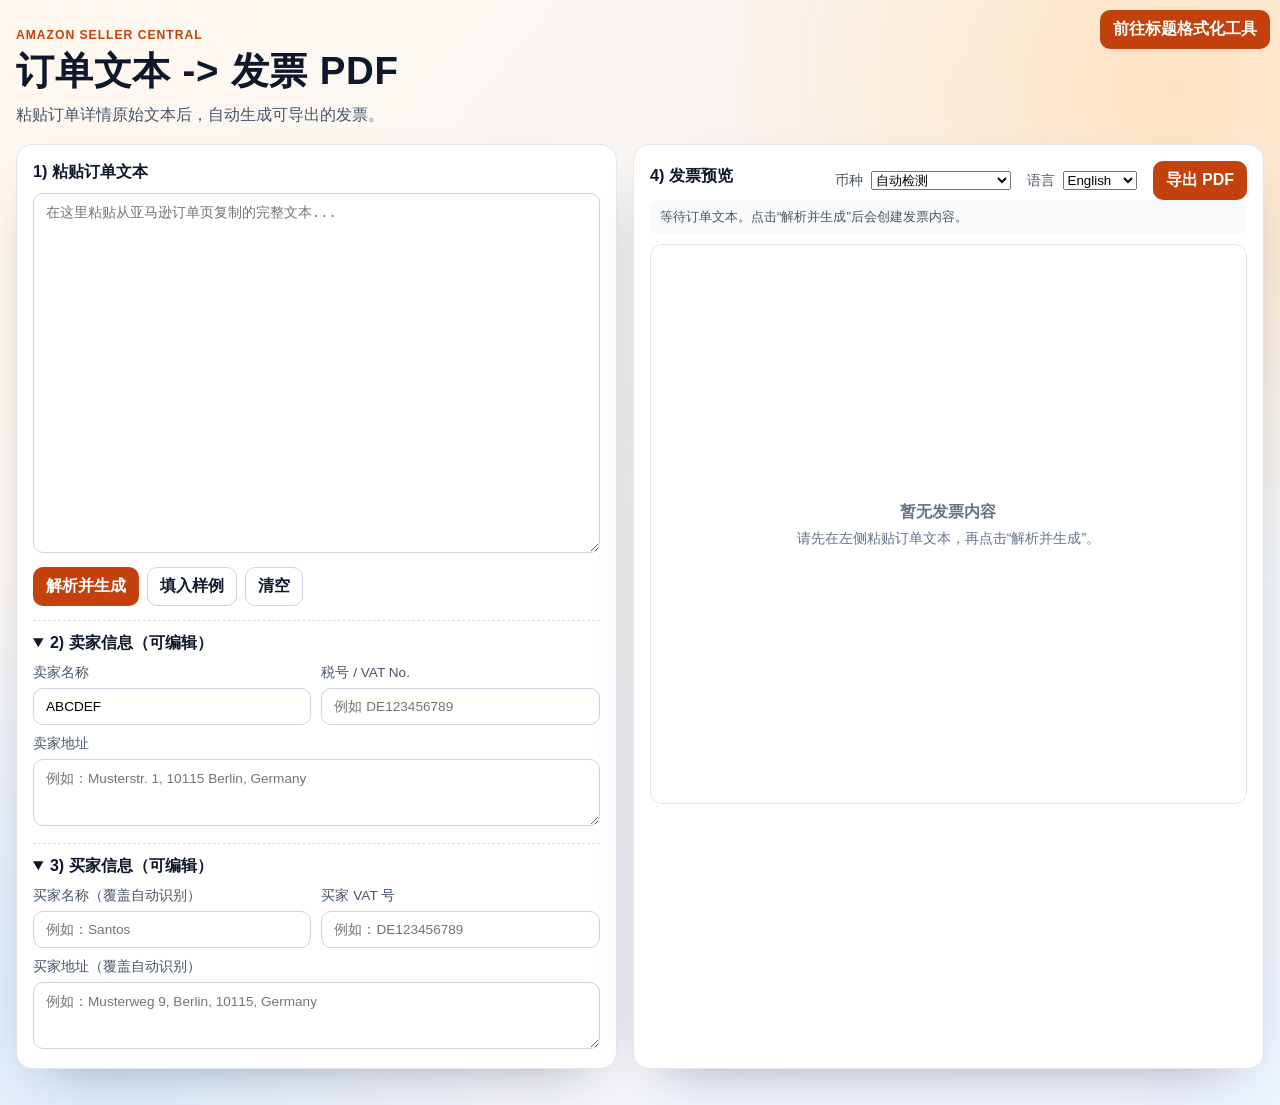
<file: index.html>
<!doctype html>
<html lang="zh-CN">
  <head>
    <meta charset="UTF-8" />
    <meta name="viewport" content="width=device-width, initial-scale=1.0" />
    <title>亚马逊订单转发票</title>
    <link rel="stylesheet" href="style.css" />
  </head>
  <body>
    <a href="format.html" style="position: absolute; top: 10px; right: 10px;"><button class="btn primary">前往标题格式化工具</button></a>
    <main class="app-shell">
      <header class="hero">
        <p class="eyebrow">Amazon Seller Central</p>
        <h1>订单文本 -> 发票 PDF</h1>
        <p class="sub">
          粘贴订单详情原始文本后，自动生成可导出的发票。
        </p>
      </header>

      <section class="layout">
        <section class="panel input-panel">
          <h2>1) 粘贴订单文本</h2>
          <textarea
            id="rawInput"
            placeholder="在这里粘贴从亚马逊订单页复制的完整文本..."
            spellcheck="false"
          ></textarea>

          <div class="button-row">
            <button id="parseBtn" class="btn primary">解析并生成</button>
            <button id="sampleBtn" class="btn ghost">填入样例</button>
            <button id="clearBtn" class="btn ghost">清空</button>
          </div>

          <details class="seller-settings" open>
            <summary>2) 卖家信息（可编辑）</summary>
            <div class="form-grid">
              <label>
                卖家名称
                <input id="sellerName" value="ABCDEF" />
              </label>
              <label>
                税号 / VAT No.
                <input id="sellerTaxId" placeholder="例如 DE123456789" />
              </label>
              <label class="span-2">
                卖家地址
                <textarea
                  id="sellerAddress"
                  rows="3"
                  placeholder="例如：Musterstr. 1, 10115 Berlin, Germany"
                ></textarea>
              </label>
            </div>
          </details>

          <details class="seller-settings" open>
            <summary>3) 买家信息（可编辑）</summary>
            <div class="form-grid">
              <label>
                买家名称（覆盖自动识别）
                <input id="buyerNameOverride" placeholder="例如：Santos" />
              </label>
              <label>
                买家 VAT 号
                <input id="buyerVatOverride" placeholder="例如：DE123456789" />
              </label>
              <label class="span-2">
                买家地址（覆盖自动识别）
                <textarea
                  id="buyerAddressOverride"
                  rows="3"
                  placeholder="例如：Musterweg 9, Berlin, 10115, Germany"
                ></textarea>
              </label>
            </div>
          </details>


        </section>

        <section class="panel preview-panel">
          <div class="preview-toolbar">
            <h2>4) 发票预览</h2>
            <div style="margin-left: auto; display: flex; align-items: center; gap: 1rem;">
              <label style="display: flex; align-items: center; gap: 0.5rem; font-size: 0.875rem; color: #4b5563; white-space: nowrap;">
                币种
                <select id="currencyOverride" style="width: auto;">
                  <option value="">自动检测</option>
                  <option value="€">欧元 (€)</option>
                  <option value="US$">美元 (US$)</option>
                  <option value="£">英镑 (£)</option>
                  <option value="¥">日元 (¥)</option>
                  <option value="CA$">加元 (CA$)</option>
                  <option value="A$">澳元 (A$)</option>
                  <option value="PLN">波兰兹罗提 (PLN)</option>
                  <option value="SEK">瑞典克朗 (SEK)</option>
                  <option value="MX$">墨西哥比索 (MX$)</option>
                  <option value="SAR">沙特里亚尔 (SAR)</option>
                  <option value="TRY">土耳其里拉 (TRY)</option>
                  <option value="AED">阿联酋迪拉姆 (AED)</option>
                </select>
              </label>
              <label style="display: flex; align-items: center; gap: 0.5rem; font-size: 0.875rem; color: #4b5563; white-space: nowrap;">
                语言
                <select id="invoiceLang">
                  <option value="en">English</option>
                  <option value="de">Deutsch</option>
                  <option value="fr">Français</option>
                  <option value="it">Italiano</option>
                  <option value="es">Español</option>
                  <option value="ja">日本語</option>
                </select>
              </label>
              <button id="pdfBtn" class="btn primary">导出 PDF</button>
            </div>
          </div>
          <p id="statusText" class="status">
            等待订单文本。点击“解析并生成”后会创建发票内容。
          </p>

          <article id="invoice" class="invoice empty-state">
            <p class="empty-title">暂无发票内容</p>
            <p class="empty-desc">请先在左侧粘贴订单文本，再点击“解析并生成”。</p>
          </article>
        </section>
      </section>
    </main>

    <script src="app.js"></script>
  </body>
</html>
</file>
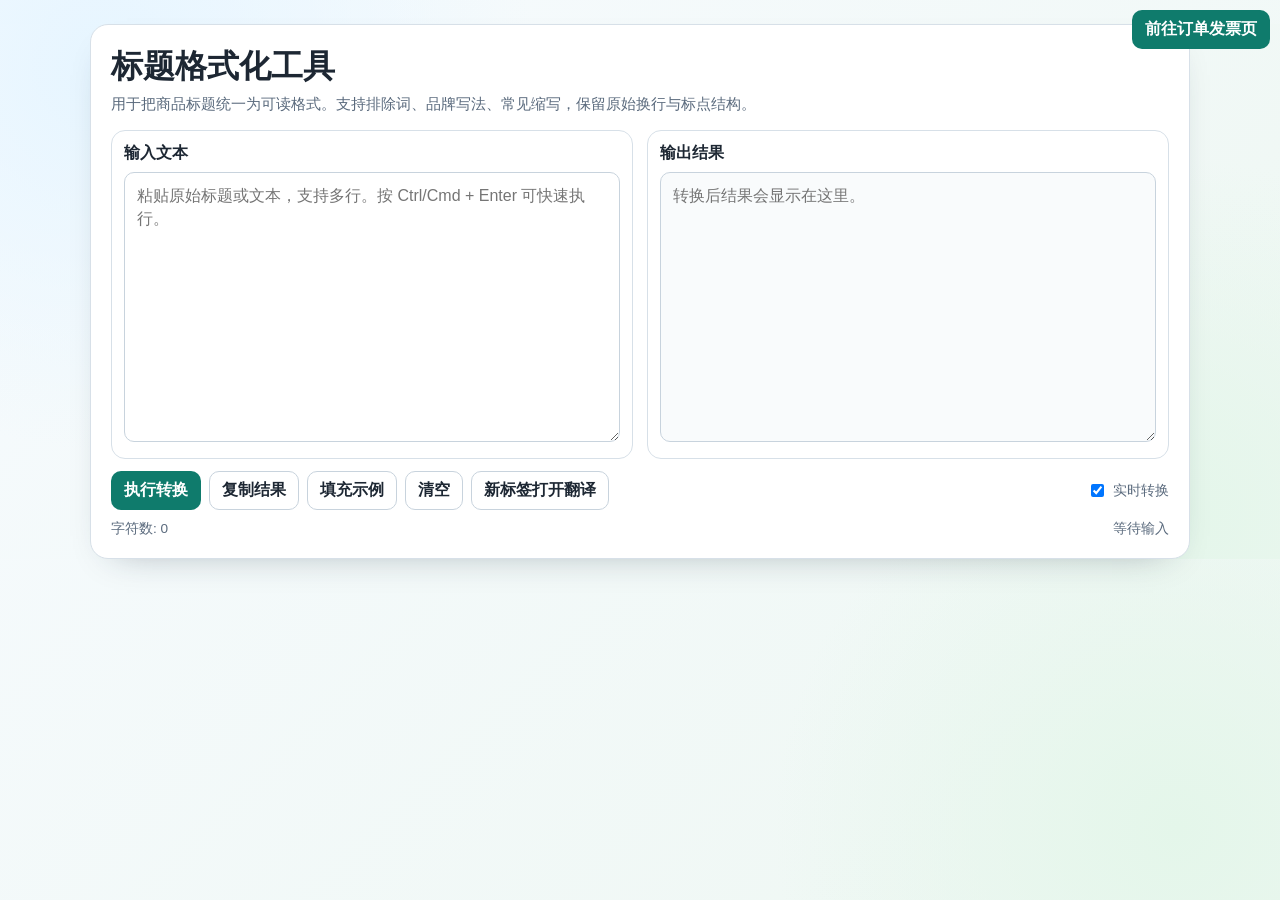
<file: format.html>
<!doctype html>
<html lang="zh-CN">
  <head>
    <meta charset="UTF-8" />
    <meta name="viewport" content="width=device-width, initial-scale=1.0" />
    <title>标题格式化工具</title>
    <style>
      :root {
        --bg-1: #f7fbff;
        --bg-2: #eef7f2;
        --panel: #ffffff;
        --ink: #1d2733;
        --muted: #5a6a7d;
        --line: #d7e0e8;
        --brand: #0f7b6c;
        --brand-strong: #0c5f54;
        --shadow: 0 14px 36px -24px rgba(26, 44, 59, 0.42);
      }

      * {
        box-sizing: border-box;
      }

      html,
      body {
        margin: 0;
        min-height: 100%;
        color: var(--ink);
        font-family:
          "Avenir Next",
          "Noto Sans SC",
          "PingFang SC",
          "Microsoft YaHei",
          sans-serif;
        background:
          radial-gradient(circle at 8% 8%, #e6f5ff 0%, transparent 30%),
          radial-gradient(circle at 92% 92%, #e4f6ea 0%, transparent 28%),
          linear-gradient(135deg, var(--bg-1) 0%, var(--bg-2) 100%);
      }

      .page {
        width: min(1100px, 94vw);
        margin: 24px auto;
      }

      .card {
        background: var(--panel);
        border: 1px solid var(--line);
        border-radius: 18px;
        box-shadow: var(--shadow);
        padding: 20px;
      }

      .title {
        margin: 0;
        font-size: clamp(1.35rem, 2.6vw, 2rem);
      }

      .subtitle {
        margin: 6px 0 0;
        color: var(--muted);
        font-size: 0.93rem;
      }

      .main-grid {
        margin-top: 16px;
        display: grid;
        grid-template-columns: 1fr 1fr;
        gap: 14px;
      }

      .panel {
        border: 1px solid var(--line);
        border-radius: 14px;
        padding: 12px;
        background: #fff;
      }

      .panel h2 {
        margin: 0 0 8px;
        font-size: 1rem;
      }

      textarea {
        width: 100%;
        min-height: 270px;
        resize: vertical;
        border: 1px solid #c8d3dd;
        border-radius: 10px;
        padding: 11px 12px;
        font: inherit;
        line-height: 1.45;
      }

      textarea:focus {
        outline: none;
        border-color: var(--brand);
        box-shadow: 0 0 0 3px rgba(15, 123, 108, 0.12);
      }

      #outputText {
        background: #f9fbfc;
      }

      .toolbar {
        margin-top: 12px;
        display: flex;
        flex-wrap: wrap;
        gap: 8px;
        align-items: center;
      }

      .btn {
        border: 1px solid transparent;
        border-radius: 10px;
        padding: 8px 12px;
        font: inherit;
        font-weight: 700;
        cursor: pointer;
      }

      .btn-primary {
        background: var(--brand);
        color: #fff;
      }

      .btn-primary:hover {
        background: var(--brand-strong);
      }

      .btn-ghost {
        background: #fff;
        border-color: #c8d3dd;
        color: var(--ink);
      }

      .switch {
        margin-left: auto;
        display: inline-flex;
        align-items: center;
        gap: 6px;
        color: var(--muted);
        font-size: 0.9rem;
        user-select: none;
      }

      .meta {
        margin-top: 10px;
        display: flex;
        justify-content: space-between;
        gap: 10px;
        font-size: 0.85rem;
        color: var(--muted);
      }

      .status.ok {
        color: #0f7b6c;
      }

      .status.error {
        color: #b42318;
      }

      @media (max-width: 900px) {
        .main-grid {
          grid-template-columns: 1fr;
        }

        .switch {
          margin-left: 0;
          width: 100%;
        }
      }
    </style>
  </head>
  <body>
    <a href="index.html" style="position: absolute; top: 10px; right: 10px;"><button class="btn btn-primary">前往订单发票页</button></a>
    <main class="page">
      <section class="card">
        <h1 class="title">标题格式化工具</h1>
        <p class="subtitle">
          用于把商品标题统一为可读格式。支持排除词、品牌写法、常见缩写，保留原始换行与标点结构。
        </p>

        <div class="main-grid">
          <article class="panel">
            <h2>输入文本</h2>
            <textarea
              id="inputText"
              placeholder="粘贴原始标题或文本，支持多行。按 Ctrl/Cmd + Enter 可快速执行。"
            ></textarea>
          </article>

          <article class="panel">
            <h2>输出结果</h2>
            <textarea id="outputText" readonly placeholder="转换后结果会显示在这里。"></textarea>
          </article>
        </div>

        <div class="toolbar">
          <button class="btn btn-primary" id="transformBtn" type="button">执行转换</button>
          <button class="btn btn-ghost" id="copyBtn" type="button">复制结果</button>
          <button class="btn btn-ghost" id="sampleBtn" type="button">填充示例</button>
          <button class="btn btn-ghost" id="clearBtn" type="button">清空</button>
          <button class="btn btn-ghost" id="openTranslateBtn" type="button">新标签打开翻译</button>
          <label class="switch">
            <input id="autoRun" type="checkbox" checked />
            实时转换
          </label>
        </div>

        <div class="meta">
          <span id="counter">字符数: 0</span>
          <span class="status" id="statusText">等待输入</span>
        </div>
      </section>
    </main>

    <script>
      "use strict";

      const GOOGLE_TRANSLATE_BASE = "https://translate.google.com/?hl=zh-CN&sl=auto&tl=zh-CN&op=translate";

      const SMALL_WORDS = new Set([
        "a",
        "ad",
        "and",
        "aus",
        "avec",
        "cm",
        "con",
        "da",
        "de",
        "del",
        "des",
        "di",
        "do",
        "du",
        "e",
        "el",
        "en",
        "et",
        "for",
        "fur",
        "für",
        "i",
        "in",
        "la",
        "las",
        "le",
        "les",
        "los",
        "m",
        "med",
        "mit",
        "mm",
        "non",
        "och",
        "of",
        "on",
        "para",
        "per",
        "pour",
        "se",
        "und",
        "una",
        "usw",
        "ve",
        "vi",
        "von",
        "with",
        "x",
        "y",
        "zum",
        "à",
        "è",
      ]);

      const FORCE_UPPER_WORDS = new Set([
        "ai",
        "cpu",
        "diy",
        "fhd",
        "gb",
        "gps",
        "gpu",
        "hd",
        "hdmi",
        "hdr",
        "ips",
        "kb",
        "lcd",
        "led",
        "mb",
        "mp",
        "nfc",
        "oled",
        "pc",
        "pcie",
        "qhd",
        "qled",
        "ram",
        "rgb",
        "rom",
        "sd",
        "ssd",
        "tb",
        "tf",
        "uhd",
        "usb",
        "xdr",
      ]);

      const EXACT_CASE_WORDS = new Map([
        ["airplay", "AirPlay"],
        ["airpods", "AirPods"],
        ["airtag", "AirTag"],
        ["apple", "Apple"],
        ["earpods", "EarPods"],
        ["esim", "eSIM"],
        ["facetime", "FaceTime"],
        ["homepod", "HomePod"],
        ["imac", "iMac"],
        ["ios", "iOS"],
        ["ipad", "iPad"],
        ["ipados", "iPadOS"],
        ["iphone", "iPhone"],
        ["ipod", "iPod"],
        ["macbook", "MacBook"],
        ["macos", "macOS"],
        ["magsafe", "MagSafe"],
        ["mah", "mAh"],
        ["qi", "Qi"],
        ["qi2", "Qi2"],
        ["wifi", "Wi-Fi"],
        ["watchos", "watchOS"],
        ["xbox", "Xbox"],
      ]);
      const TOKEN_REGEX = /[A-Za-zÀ-ÖØ-öø-ÿ0-9]+/g;
      const TOKEN_BOUNDARY_CLASS = "A-Za-zÀ-ÖØ-öø-ÿ0-9";
      const queryParams = new URLSearchParams(window.location.search);
      const brandParam = String(queryParams.get("Brand") || "").trim();
      const otherParamValues = Array.from(
        new Set(
          String(queryParams.get("other") || "")
            .split(",")
            .map((item) => item.trim())
            .filter(Boolean),
        ),
      );
      const protectedTerms = [
        ...(brandParam ? [{ match: brandParam, replacement: brandParam }] : []),
        ...otherParamValues.map((item) => ({
          match: item,
          replacement: item.toUpperCase(),
        })),
      ];

      const inputTextEl = document.getElementById("inputText");
      const outputTextEl = document.getElementById("outputText");
      const statusTextEl = document.getElementById("statusText");
      const counterEl = document.getElementById("counter");
      const autoRunEl = document.getElementById("autoRun");
      const transformBtnEl = document.getElementById("transformBtn");
      const copyBtnEl = document.getElementById("copyBtn");
      const sampleBtnEl = document.getElementById("sampleBtn");
      const clearBtnEl = document.getElementById("clearBtn");
      const openTranslateBtnEl = document.getElementById("openTranslateBtn");

      function setStatus(message, type) {
        statusTextEl.textContent = message;
        statusTextEl.className = `status ${type || ""}`.trim();
      }

      function normalizeInput(text) {
        return String(text || "")
          .replace(/\u3000/g, " ")
          .replace(/，/g, ",")
          .replace(/。/g, ".")
          .replace(/；/g, ";")
          .replace(/：/g, ":")
          .replace(/（/g, "(")
          .replace(/）/g, ")");
      }

      function escapeRegex(value) {
        return String(value).replace(/[.*+?^${}()|[\]\\]/g, "\\$&");
      }

      function protectConfiguredTerms(text) {
        if (!protectedTerms.length) {
          return {
            text,
            replacements: new Map(),
          };
        }

        let protectedText = text;
        const replacements = new Map();

        protectedTerms.forEach((term, index) => {
          const token = String.fromCodePoint(0xe000 + index);
          const pattern = new RegExp(
            `(^|[^${TOKEN_BOUNDARY_CLASS}])(${escapeRegex(term.match)})(?=$|[^${TOKEN_BOUNDARY_CLASS}])`,
            "gi",
          );

          protectedText = protectedText.replace(pattern, (_match, prefix) => `${prefix}${token}`);
          replacements.set(token, term.replacement);
        });

        return {
          text: protectedText,
          replacements,
        };
      }

      function restoreConfiguredTerms(text, replacements) {
        let restoredText = text;

        replacements.forEach((replacement, token) => {
          restoredText = restoredText.split(token).join(replacement);
        });

        return restoredText;
      }

      function isStrongBoundary(text, index) {
        for (let i = index - 1; i >= 0; i -= 1) {
          const char = text[i];
          if (/\s/.test(char)) continue;
          return /[\n.!?:;([/]/.test(char);
        }
        return true;
      }

      function transformWord(rawWord, index, sourceText) {
        const lowerWord = rawWord.toLowerCase();
        const shouldCapitalizeSmallWord = isStrongBoundary(sourceText, index);

        if (EXACT_CASE_WORDS.has(lowerWord)) {
          return EXACT_CASE_WORDS.get(lowerWord);
        }

        if (FORCE_UPPER_WORDS.has(lowerWord)) {
          return lowerWord.toUpperCase();
        }

        if (/^[a-z]\d+[a-z0-9]*$/.test(lowerWord)) {
          return lowerWord[0].toUpperCase() + lowerWord.slice(1);
        }

        if (SMALL_WORDS.has(lowerWord) && !shouldCapitalizeSmallWord) {
          return lowerWord;
        }

        if (/^\d+$/.test(lowerWord) || !lowerWord.length) {
          return lowerWord;
        }

        return lowerWord[0].toUpperCase() + lowerWord.slice(1);
      }

      function transformText(text) {
        const normalized = normalizeInput(text);
        const { text: protectedText, replacements } = protectConfiguredTerms(normalized);
        const transformed = protectedText.toLowerCase().replace(TOKEN_REGEX, (rawWord, index, sourceText) =>
          transformWord(rawWord, index, sourceText),
        );
        return restoreConfiguredTerms(transformed, replacements);
      }

      function refreshMeta() {
        const length = outputTextEl.value.length;
        counterEl.textContent = `字符数: ${length}`;
      }

      function runTransform() {
        outputTextEl.value = transformText(inputTextEl.value);
        refreshMeta();
        setStatus("转换完成", "ok");
      }

      function buildTranslateUrl(text) {
        const translateUrl = new URL(GOOGLE_TRANSLATE_BASE);
        if (text && text.trim()) {
          translateUrl.searchParams.set("text", text);
        }
        return translateUrl.toString();
      }

      function getTextForTranslate() {
        return outputTextEl.value || transformText(inputTextEl.value);
      }

      function openTranslateInNewTab() {
        const text = getTextForTranslate();
        window.open(buildTranslateUrl(text), "_blank", "noopener,noreferrer");
        setStatus("已在新标签打开翻译", "ok");
      }

      async function copyResult() {
        const text = outputTextEl.value;
        if (!text) {
          setStatus("没有可复制内容", "error");
          return;
        }

        try {
          await navigator.clipboard.writeText(text);
          setStatus("已复制到剪贴板", "ok");
        } catch (_error) {
          outputTextEl.select();
          document.execCommand("copy");
          window.getSelection().removeAllRanges();
          setStatus("已复制到剪贴板", "ok");
        }
      }

      function fillSample() {
        inputTextEl.value =
          "iphone 16e 128 gb: entwickelt für apple intelligence, a18 chip, gigantische batterielaufzeit, 48 mp fusion kamera, usb-c, wifi 6, 6,1'' super retina xdr display, schwarz";
        runTransform();
      }

      function clearAll() {
        inputTextEl.value = "";
        outputTextEl.value = "";
        refreshMeta();
        setStatus("已清空", "");
        inputTextEl.focus();
      }

      inputTextEl.addEventListener("input", () => {
        if (autoRunEl.checked) runTransform();
      });

      inputTextEl.addEventListener("keydown", (event) => {
        const isShortcut = (event.ctrlKey || event.metaKey) && event.key === "Enter";
        if (isShortcut) {
          event.preventDefault();
          runTransform();
        }
      });

      transformBtnEl.addEventListener("click", runTransform);
      copyBtnEl.addEventListener("click", copyResult);
      sampleBtnEl.addEventListener("click", fillSample);
      clearBtnEl.addEventListener("click", clearAll);
      openTranslateBtnEl.addEventListener("click", openTranslateInNewTab);
      refreshMeta();
    </script>
  </body>
</html>
</file>
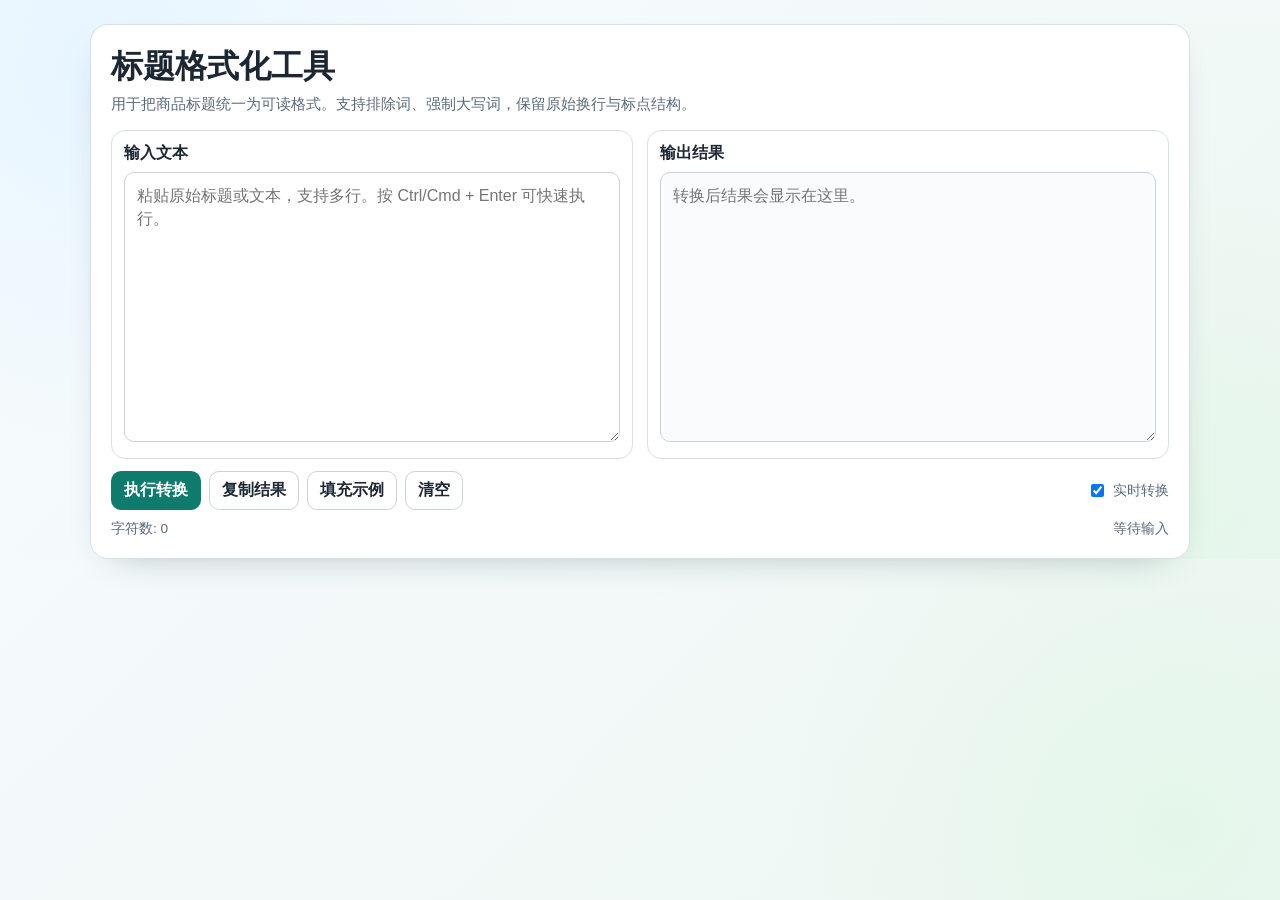
<file: translation.html>
<!doctype html>
<html lang="zh-CN">
  <head>
    <meta charset="UTF-8" />
    <meta name="viewport" content="width=device-width, initial-scale=1.0" />
    <title>标题格式化工具</title>
    <style>
      :root {
        --bg-1: #f7fbff;
        --bg-2: #eef7f2;
        --panel: #ffffff;
        --ink: #1d2733;
        --muted: #5a6a7d;
        --line: #d7e0e8;
        --brand: #0f7b6c;
        --brand-strong: #0c5f54;
        --shadow: 0 14px 36px -24px rgba(26, 44, 59, 0.42);
      }

      * {
        box-sizing: border-box;
      }

      html,
      body {
        margin: 0;
        min-height: 100%;
        color: var(--ink);
        font-family:
          "Avenir Next",
          "Noto Sans SC",
          "PingFang SC",
          "Microsoft YaHei",
          sans-serif;
        background:
          radial-gradient(circle at 8% 8%, #e6f5ff 0%, transparent 30%),
          radial-gradient(circle at 92% 92%, #e4f6ea 0%, transparent 28%),
          linear-gradient(135deg, var(--bg-1) 0%, var(--bg-2) 100%);
      }

      .page {
        width: min(1100px, 94vw);
        margin: 24px auto;
      }

      .card {
        background: var(--panel);
        border: 1px solid var(--line);
        border-radius: 18px;
        box-shadow: var(--shadow);
        padding: 20px;
      }

      .title {
        margin: 0;
        font-size: clamp(1.35rem, 2.6vw, 2rem);
      }

      .subtitle {
        margin: 6px 0 0;
        color: var(--muted);
        font-size: 0.93rem;
      }

      .main-grid {
        margin-top: 16px;
        display: grid;
        grid-template-columns: 1fr 1fr;
        gap: 14px;
      }

      .panel {
        border: 1px solid var(--line);
        border-radius: 14px;
        padding: 12px;
        background: #fff;
      }

      .panel h2 {
        margin: 0 0 8px;
        font-size: 1rem;
      }

      textarea {
        width: 100%;
        min-height: 270px;
        resize: vertical;
        border: 1px solid #c8d3dd;
        border-radius: 10px;
        padding: 11px 12px;
        font: inherit;
        line-height: 1.45;
      }

      textarea:focus {
        outline: none;
        border-color: var(--brand);
        box-shadow: 0 0 0 3px rgba(15, 123, 108, 0.12);
      }

      #outputText {
        background: #f9fbfc;
      }

      .toolbar {
        margin-top: 12px;
        display: flex;
        flex-wrap: wrap;
        gap: 8px;
        align-items: center;
      }

      .btn {
        border: 1px solid transparent;
        border-radius: 10px;
        padding: 8px 12px;
        font: inherit;
        font-weight: 700;
        cursor: pointer;
      }

      .btn-primary {
        background: var(--brand);
        color: #fff;
      }

      .btn-primary:hover {
        background: var(--brand-strong);
      }

      .btn-ghost {
        background: #fff;
        border-color: #c8d3dd;
        color: var(--ink);
      }

      .switch {
        margin-left: auto;
        display: inline-flex;
        align-items: center;
        gap: 6px;
        color: var(--muted);
        font-size: 0.9rem;
        user-select: none;
      }

      .meta {
        margin-top: 10px;
        display: flex;
        justify-content: space-between;
        gap: 10px;
        font-size: 0.85rem;
        color: var(--muted);
      }

      .status.ok {
        color: #0f7b6c;
      }

      .status.error {
        color: #b42318;
      }

      @media (max-width: 900px) {
        .main-grid {
          grid-template-columns: 1fr;
        }

        .switch {
          margin-left: 0;
          width: 100%;
        }
      }
    </style>
  </head>
  <body>
    <main class="page">
      <section class="card">
        <h1 class="title">标题格式化工具</h1>
        <p class="subtitle">
          用于把商品标题统一为可读格式。支持排除词、强制大写词，保留原始换行与标点结构。
        </p>

        <div class="main-grid">
          <article class="panel">
            <h2>输入文本</h2>
            <textarea
              id="inputText"
              placeholder="粘贴原始标题或文本，支持多行。按 Ctrl/Cmd + Enter 可快速执行。"
            ></textarea>
          </article>

          <article class="panel">
            <h2>输出结果</h2>
            <textarea id="outputText" readonly placeholder="转换后结果会显示在这里。"></textarea>
          </article>
        </div>

        <div class="toolbar">
          <button class="btn btn-primary" id="transformBtn" type="button">执行转换</button>
          <button class="btn btn-ghost" id="copyBtn" type="button">复制结果</button>
          <button class="btn btn-ghost" id="sampleBtn" type="button">填充示例</button>
          <button class="btn btn-ghost" id="clearBtn" type="button">清空</button>
          <label class="switch">
            <input id="autoRun" type="checkbox" checked />
            实时转换
          </label>
        </div>

        <div class="meta">
          <span id="counter">字符数: 0</span>
          <span class="status" id="statusText">等待输入</span>
        </div>
      </section>
    </main>

    <script>
      "use strict";

      const SMALL_WORDS = new Set([
        "a",
        "ad",
        "and",
        "aus",
        "avec",
        "cm",
        "con",
        "da",
        "de",
        "del",
        "des",
        "di",
        "do",
        "du",
        "e",
        "el",
        "en",
        "et",
        "for",
        "fur",
        "für",
        "i",
        "in",
        "la",
        "las",
        "le",
        "les",
        "los",
        "m",
        "med",
        "mit",
        "mm",
        "non",
        "och",
        "of",
        "on",
        "para",
        "per",
        "pour",
        "se",
        "und",
        "una",
        "usw",
        "ve",
        "vi",
        "von",
        "with",
        "x",
        "y",
        "zum",
        "à",
        "è",
      ]);

      const FORCE_UPPER_WORDS = new Set(["diy"]);

      const inputTextEl = document.getElementById("inputText");
      const outputTextEl = document.getElementById("outputText");
      const statusTextEl = document.getElementById("statusText");
      const counterEl = document.getElementById("counter");
      const autoRunEl = document.getElementById("autoRun");
      const transformBtnEl = document.getElementById("transformBtn");
      const copyBtnEl = document.getElementById("copyBtn");
      const sampleBtnEl = document.getElementById("sampleBtn");
      const clearBtnEl = document.getElementById("clearBtn");

      function setStatus(message, type) {
        statusTextEl.textContent = message;
        statusTextEl.className = `status ${type || ""}`.trim();
      }

      function normalizeInput(text) {
        return String(text || "")
          .replace(/\u3000/g, " ")
          .replace(/，/g, ",")
          .replace(/。/g, ".")
          .replace(/；/g, ";")
          .replace(/：/g, ":")
          .replace(/（/g, "(")
          .replace(/）/g, ")");
      }

      function transformWord(rawWord) {
        const lowerWord = rawWord.toLowerCase();

        if (FORCE_UPPER_WORDS.has(lowerWord)) {
          return lowerWord.toUpperCase();
        }

        if (SMALL_WORDS.has(lowerWord) || /^\d+$/.test(lowerWord)) {
          return lowerWord;
        }

        if (!lowerWord.length) return lowerWord;
        return lowerWord[0].toUpperCase() + lowerWord.slice(1);
      }

      function transformText(text) {
        const normalized = normalizeInput(text).toLowerCase();
        return normalized.replace(/[A-Za-zÀ-ÖØ-öø-ÿ0-9]+/g, transformWord);
      }

      function refreshMeta() {
        const length = outputTextEl.value.length;
        counterEl.textContent = `字符数: ${length}`;
      }

      function runTransform() {
        outputTextEl.value = transformText(inputTextEl.value);
        refreshMeta();
        setStatus("转换完成", "ok");
      }

      async function copyResult() {
        const text = outputTextEl.value;
        if (!text) {
          setStatus("没有可复制内容", "error");
          return;
        }

        try {
          await navigator.clipboard.writeText(text);
          setStatus("已复制到剪贴板", "ok");
        } catch (_error) {
          outputTextEl.select();
          document.execCommand("copy");
          window.getSelection().removeAllRanges();
          setStatus("已复制到剪贴板", "ok");
        }
      }

      function fillSample() {
        inputTextEl.value =
          "iphone 16e 128 gb: entwickelt für apple intelligence, a18 chip, gigantische batterielaufzeit, 48 mp fusion kamera, 6,1'' super retina xdr display, schwarz";
        runTransform();
      }

      function clearAll() {
        inputTextEl.value = "";
        outputTextEl.value = "";
        refreshMeta();
        setStatus("已清空", "");
        inputTextEl.focus();
      }

      inputTextEl.addEventListener("input", () => {
        if (autoRunEl.checked) runTransform();
      });

      inputTextEl.addEventListener("keydown", (event) => {
        const isShortcut = (event.ctrlKey || event.metaKey) && event.key === "Enter";
        if (isShortcut) {
          event.preventDefault();
          runTransform();
        }
      });

      transformBtnEl.addEventListener("click", runTransform);
      copyBtnEl.addEventListener("click", copyResult);
      sampleBtnEl.addEventListener("click", fillSample);
      clearBtnEl.addEventListener("click", clearAll);

      refreshMeta();
    </script>
  </body>
</html>
</file>
<file: style.css>
:root {
  --ink: #0f172a;
  --paper: #f8fafc;
  --card: #ffffff;
  --accent: #c2410c;
  --accent-soft: #ffedd5;
  --line: #e2e8f0;
  --muted: #475569;
  --shadow: 0 22px 55px -32px rgba(15, 23, 42, 0.45);
}

* {
  box-sizing: border-box;
}

html,
body {
  margin: 0;
  padding: 0;
  min-height: 100%;
  color: var(--ink);
  background:
    radial-gradient(circle at 92% 8%, #ffe3c2 0%, transparent 32%),
    radial-gradient(circle at 8% 90%, #dbeafe 0%, transparent 28%),
    linear-gradient(130deg, #fff8ee 0%, #eef4ff 100%);
  font-family:
    "Avenir Next",
    "Hiragino Sans GB",
    "Noto Sans SC",
    "PingFang SC",
    sans-serif;
}

.app-shell {
  max-width: 1300px;
  margin: 0 auto;
  padding: 28px 16px 36px;
}

.hero h1 {
  margin: 4px 0 8px;
  font-size: clamp(1.7rem, 3vw, 2.4rem);
  letter-spacing: 0.02em;
}

.eyebrow {
  margin: 0;
  color: var(--accent);
  font-weight: 700;
  letter-spacing: 0.08em;
  text-transform: uppercase;
  font-size: 0.76rem;
}

.sub {
  margin: 0;
  color: var(--muted);
}

.layout {
  display: grid;
  grid-template-columns: minmax(280px, 1fr) minmax(340px, 1.05fr);
  gap: 16px;
  margin-top: 18px;
}

.panel {
  background: color-mix(in oklab, var(--card) 92%, white 8%);
  border: 1px solid var(--line);
  border-radius: 16px;
  box-shadow: var(--shadow);
  padding: 16px;
}

h2 {
  margin: 0 0 10px;
  font-size: 1.02rem;
}

textarea,
input {
  width: 100%;
  border: 1px solid #cbd5e1;
  border-radius: 10px;
  padding: 10px 12px;
  font: inherit;
  background: #fff;
  transition: border-color 0.2s ease;
}

textarea:focus,
input:focus {
  outline: none;
  border-color: var(--accent);
}

#rawInput {
  min-height: 360px;
  resize: vertical;
  font-family: "IBM Plex Mono", "Menlo", "Consolas", monospace;
  font-size: 0.86rem;
  line-height: 1.45;
}

.button-row {
  display: flex;
  gap: 8px;
  flex-wrap: wrap;
  margin-top: 10px;
}

.btn {
  border: 1px solid transparent;
  border-radius: 10px;
  padding: 8px 12px;
  font: inherit;
  font-weight: 700;
  cursor: pointer;
}

.btn.primary {
  background: var(--accent);
  color: #fff;
}

.btn.primary:hover {
  filter: brightness(0.96);
}

.btn.ghost {
  background: #fff;
  border-color: #cbd5e1;
  color: var(--ink);
}

.seller-settings {
  margin-top: 14px;
  border-top: 1px dashed #d6dce7;
  padding-top: 12px;
}

.seller-settings summary {
  cursor: pointer;
  font-weight: 700;
  margin-bottom: 10px;
}

.form-grid {
  display: grid;
  grid-template-columns: 1fr 1fr;
  gap: 10px;
}

.form-grid label {
  display: block;
  font-size: 0.85rem;
  color: var(--muted);
}

.form-grid input,
.form-grid textarea {
  margin-top: 6px;
}

.span-2 {
  grid-column: span 2;
}

.preview-toolbar {
  display: flex;
  align-items: center;
  justify-content: space-between;
  gap: 8px;
  flex-wrap: wrap;
}

.status {
  margin: 0 0 10px;
  padding: 8px 10px;
  border-radius: 8px;
  font-size: 0.84rem;
  color: #4b5563;
  background: #f8fafc;
}

.status.error {
  color: #7f1d1d;
  background: #fee2e2;
}

.status.ok {
  color: #14532d;
  background: #dcfce7;
}

.invoice {
  background: #fff;
  border: 1px solid #e2e8f0;
  border-radius: 12px;
  min-height: 560px;
  padding: 22px;
}

.invoice-head {
  display: grid;
  grid-template-columns: 1.1fr 0.9fr;
  gap: 14px;
  border-bottom: 2px solid #f1f5f9;
  padding-bottom: 12px;
}

.invoice h3 {
  margin: 0;
  font-size: 1.45rem;
}

.invoice-meta p,
.block p {
  margin: 4px 0;
  font-size: 0.92rem;
}

.grid-2 {
  display: grid;
  grid-template-columns: 1fr 1fr;
  gap: 12px;
  margin-top: 14px;
}

.block {
  border: 1px solid #e5e7eb;
  border-radius: 10px;
  padding: 10px;
}

.block h4 {
  margin: 0 0 6px;
  font-size: 0.9rem;
  color: #334155;
}

.items {
  width: 100%;
  border-collapse: collapse;
  margin-top: 14px;
}

.items th,
.items td {
  border-bottom: 1px solid #e2e8f0;
  text-align: left;
  padding: 8px 6px;
  font-size: 0.88rem;
  vertical-align: top;
}

.items th {
  background: #f8fafc;
  font-weight: 700;
}

.num {
  text-align: right;
}

.totals {
  margin-top: 12px;
  margin-left: auto;
  width: min(360px, 100%);
}

.totals .row {
  display: flex;
  justify-content: space-between;
  padding: 6px 0;
  border-bottom: 1px dashed #e2e8f0;
  font-size: 0.92rem;
}

.totals .row strong {
  color: var(--ink);
}

.note {
  margin-top: 12px;
  padding: 9px 10px;
  border-radius: 8px;
  background: var(--accent-soft);
  color: #7c2d12;
  font-size: 0.82rem;
}

.empty-state {
  display: grid;
  place-content: center;
  text-align: center;
  color: #64748b;
}

.empty-title {
  margin: 0;
  font-size: 1.03rem;
  font-weight: 700;
}

.empty-desc {
  margin: 6px 0 0;
  font-size: 0.9rem;
}

.invoice.official-template {
  border: none;
  box-shadow: none;
  background: transparent;
  padding: 0;
  min-height: auto;
}

.invoice-doc {
  display: flex;
  flex-direction: column;
  gap: 0;
}

.template-page {
  width: 100%;
  max-width: 920px;
  height: 1230px;
  margin: 0 auto;
  padding: 0 24px 10px;
  display: flex;
  flex-direction: column;
  box-sizing: border-box;
  background: #fff;
  border: 1px solid #dbe3ea;
  color: #23282c;
  font-family: Arial, Helvetica, sans-serif;
  overflow: hidden;
}

.top-blue-bar {
  height: 14px;
  background: #333b41;
  margin: 0 -24px 8px;
}

.template-header {
  display: flex;
  justify-content: flex-end;
  margin-bottom: 4px;
}

.template-header h3 {
  margin: 0;
  font-size: 2.3rem;
  font-weight: 600;
  color: #31363a;
}

.doc-top-grid {
  margin-top: 6px;
  display: grid;
  grid-template-columns: 1fr 360px;
  gap: 22px;
  align-items: start;
}

.customer-block {
  margin-top: 116px;
  justify-self: center;
  width: min(78%, 330px);
  font-size: 0.83rem;
  line-height: 1.35;
}

.customer-block p {
  margin: 2px 0;
}

.summary-card {
  background: #e9f1f6;
  border: 1px solid #cad8e2;
  padding: 11px 12px;
  font-size: 0.76rem;
}

.summary-row {
  display: grid;
  grid-template-columns: 1fr 1fr;
  gap: 8px;
  margin: 4px 0;
}

.summary-row span {
  color: #2f3438;
}

.summary-row strong {
  font-weight: 600;
  color: #1f2326;
  word-break: break-word;
}

.summary-divider {
  margin: 7px 0;
  border-top: 1px solid #c8d5df;
}

.summary-row.total-row {
  margin-top: 7px;
  font-weight: 700;
}

.vat-declare-box {
  width: 360px;
  margin-left: auto;
  margin-top: 8px;
  border: 1px solid #ccd3da;
  font-size: 0.72rem;
}

.vat-declare-box div {
  display: grid;
  grid-template-columns: 1fr 1fr;
  gap: 8px;
  padding: 8px 10px;
}

.vat-declare-box div + div {
  border-top: 1px solid #d6dde3;
}

.vat-declare-box strong {
  font-weight: 600;
  word-break: break-word;
}

.support-line {
  margin: 14px 0 6px;
  font-size: 0.7rem;
  color: #2e3337;
}

.support-link {
  color: #3557c2;
  font-weight: 700;
}

.template-separator {
  border-top: 1px solid #cfd6dc;
  margin: 9px 0;
}

.address-grid {
  display: grid;
  grid-template-columns: 1fr 1fr 1fr;
  gap: 18px;
  font-size: 0.72rem;
}

.address-card h4 {
  margin: 0 0 7px;
  font-size: 1.16rem;
  font-weight: 700;
  color: #262a2d;
}

.address-card p {
  margin: 2px 0;
  line-height: 1.3;
}

.order-info {
  margin-top: 2px;
  font-size: 0.72rem;
}

.order-info h4 {
  margin: 0 0 6px;
  font-size: 1.16rem;
  font-weight: 700;
  color: #262a2d;
}

.order-info-table {
  max-width: 420px;
}

.order-info-table div {
  display: grid;
  grid-template-columns: 120px 1fr;
  gap: 12px;
  margin: 4px 0;
}

.order-info-table strong {
  font-weight: 600;
}

.invoice-details-block h4 {
  margin: 0 0 6px;
  font-size: 1.38rem;
  font-weight: 700;
  color: #262a2d;
}

.template-lines {
  width: 100%;
  border-collapse: collapse;
  font-size: 0.66rem;
}

.template-lines th {
  text-align: left;
  font-weight: 700;
  padding: 7px 6px;
  border-top: 1px solid #d7dde2;
  border-bottom: 1px solid #d7dde2;
  background: #f4f5f6;
}

.template-lines td {
  padding: 6px 6px;
  border-bottom: 1px solid #e6eaee;
  vertical-align: top;
}

.template-lines .desc-cell {
  line-height: 1.35;
}

.template-lines .minor-row td {
  padding-top: 5px;
  padding-bottom: 5px;
  border-bottom: none;
}

.template-lines th:nth-child(1) {
  width: 45%;
}

.num-cell {
  text-align: right;
  white-space: nowrap;
}

.grand-total {
  margin-top: 8px;
  border-top: 1px solid #d1d7dc;
  padding-top: 7px;
  display: flex;
  justify-content: flex-end;
  align-items: baseline;
  gap: 34px;
}

.grand-total.no-extra-rows {
  border-top: none;
  padding-top: 0;
  margin-top: 6px;
}

.grand-total span {
  font-size: 1.9rem;
  font-weight: 700;
  color: #32373b;
}

.grand-total strong {
  font-size: 2rem;
  font-weight: 700;
  color: #2a2f33;
}

.vat-breakdown {
  margin-top: 7px;
  margin-left: auto;
  width: 52%;
}

.vat-breakdown table {
  width: 100%;
  border-collapse: collapse;
  font-size: 0.66rem;
}

.vat-breakdown th,
.vat-breakdown td {
  text-align: right;
  padding: 6px 6px;
  border-bottom: 1px solid #e1e6ea;
}

.vat-breakdown th:first-child,
.vat-breakdown td:first-child {
  text-align: left;
}

.vat-breakdown tfoot td {
  font-weight: 700;
}

.page-footer {
  margin-top: auto;
  border-top: 1px solid #cfd6dc;
  padding-top: 7px;
  display: flex;
  justify-content: space-between;
  align-items: flex-end;
  gap: 14px;
}

.footer-note {
  max-width: 68%;
  font-size: 0.56rem;
  color: #7a7f84;
  line-height: 1.35;
}

.footer-page {
  font-size: 1rem;
  color: #63686d;
  white-space: nowrap;
}

@media (max-width: 960px) {
  .layout {
    grid-template-columns: 1fr;
  }

  #rawInput {
    min-height: 280px;
  }

  .template-page {
    height: auto;
    padding: 0 14px 12px;
    overflow: visible;
  }

  .top-blue-bar {
    margin: 0 -14px 10px;
  }

  .doc-top-grid {
    grid-template-columns: 1fr;
    gap: 10px;
  }

  .customer-block {
    margin-top: 0;
    justify-self: start;
    width: auto;
  }

  .summary-card,
  .vat-declare-box {
    width: 100%;
  }

  .address-grid {
    grid-template-columns: 1fr;
    gap: 12px;
  }

  .grand-total {
    justify-content: space-between;
    gap: 8px;
  }

  .grand-total span,
  .grand-total strong {
    font-size: 1.2rem;
  }

  .vat-breakdown {
    width: 100%;
  }

  .page-footer {
    flex-direction: column;
    align-items: flex-start;
  }

  .footer-note {
    max-width: 100%;
  }
}

@media print {
  body {
    background: #fff;
  }

  .hero,
  .input-panel,
  .preview-toolbar,
  .status {
    display: none !important;
  }

  .layout {
    display: block;
  }

  .preview-panel {
    box-shadow: none;
    border: none;
    padding: 0;
  }

  .invoice {
    border: none;
    box-shadow: none;
    border-radius: 0;
    min-height: auto;
    padding: 0;
  }

  .invoice.official-template {
    border: none;
  }

  .invoice-doc {
    gap: 0;
  }

  .template-page {
    max-width: none;
    width: 210mm;
    height: 297mm;
    margin: 0 auto;
    padding: 0 10mm 8mm;
    page-break-after: auto;
    border: none;
    overflow: hidden;
  }

  .top-blue-bar {
    margin: 0 -10mm 7px;
  }
}
</file>
